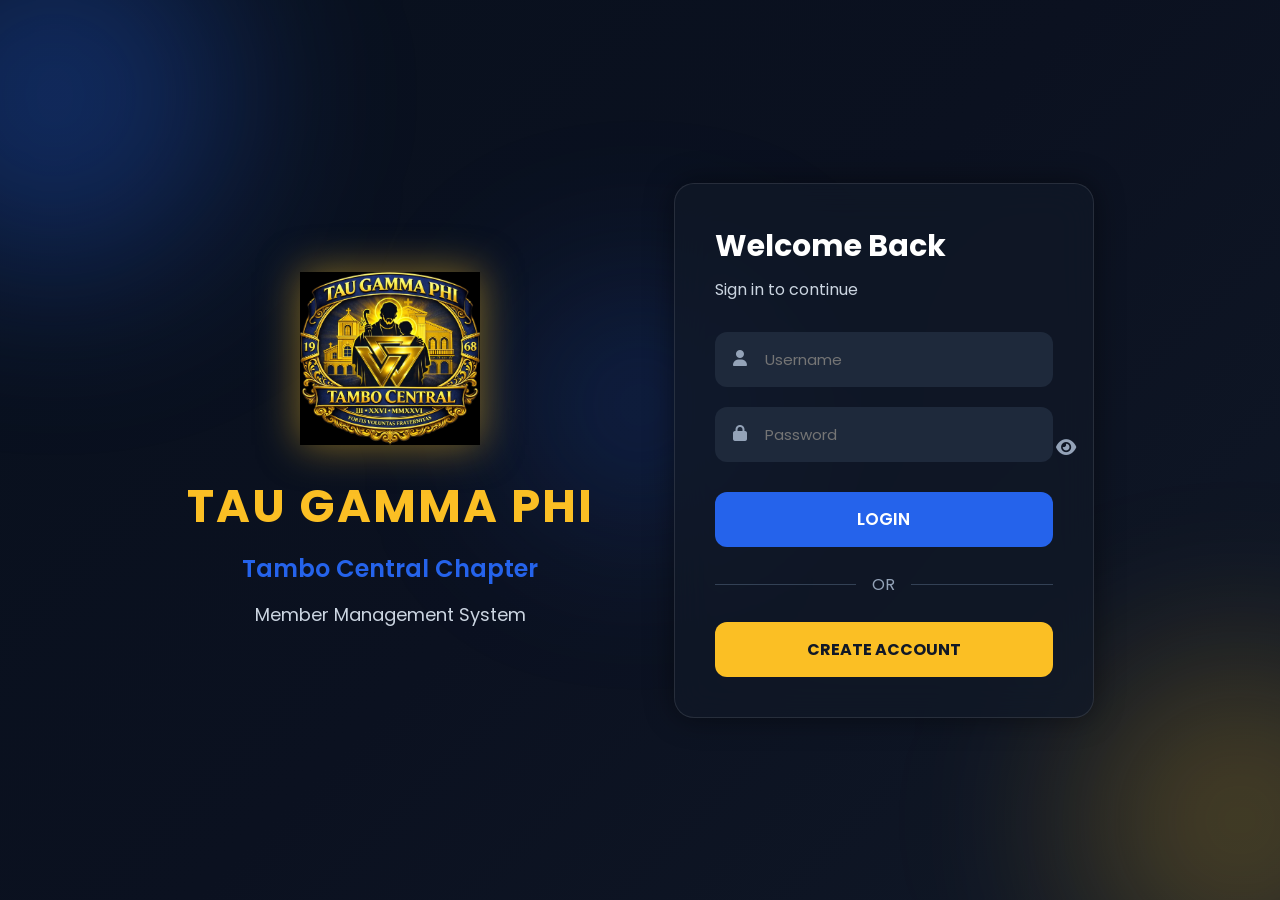
<file: index.html>
<!DOCTYPE html>
<html lang="en">
<head>

    <meta charset="UTF-8">
    <meta name="viewport" content="width=device-width, initial-scale=1.0">

    <title>Tau Gamma Phi Tambo Central Chapter Management System</title>

    <!-- Google Font -->
    <link href="https://fonts.googleapis.com/css2?family=Poppins:wght@300;400;500;600;700&display=swap" rel="stylesheet">

    <!-- Font Awesome -->
    <link rel="stylesheet"
    href="https://cdnjs.cloudflare.com/ajax/libs/font-awesome/6.7.2/css/all.min.css">

    <!-- CSS -->
    <link rel="stylesheet" href="assets/css/style.css">
    <link rel="stylesheet" href="assets/css/login.css">

</head>

<body>

<div class="background">

    <div class="circle circle1"></div>
    <div class="circle circle2"></div>
    <div class="circle circle3"></div>

</div>

<div class="container">

    <!-- Left Side -->

    <div class="left-side">

        <img src="assets/images/logo.png" class="logo">

        <h1>TAU GAMMA PHI</h1>

        <h2>Tambo Central Chapter</h2>

        <p>
            Member Management System
        </p>

    </div>

    <!-- Login Card -->

    <div class="login-card">

        <h3>Welcome Back</h3>

        <span>Sign in to continue</span>

        <form>

            <div class="input-box">

                <i class="fa-solid fa-user"></i>

                <input
                type="text"
                placeholder="Username">

            </div>

            <div class="input-box">

                <i class="fa-solid fa-lock"></i>

                <input
                type="password"
                id="password"
                placeholder="Password">

                <button
                type="button"
                class="eye-btn"
                onclick="togglePassword()">

                <i class="fa-solid fa-eye"></i>

                </button>

            </div>

            <button class="login-btn">

                LOGIN

            </button>

        </form>

        <div class="divider">

            OR

        </div>

        <a href="register.html" class="register-btn">

            CREATE ACCOUNT

        </a>

    </div>

</div>

<script src="assets/js/app.js"></script>

</body>
</html>
</file>
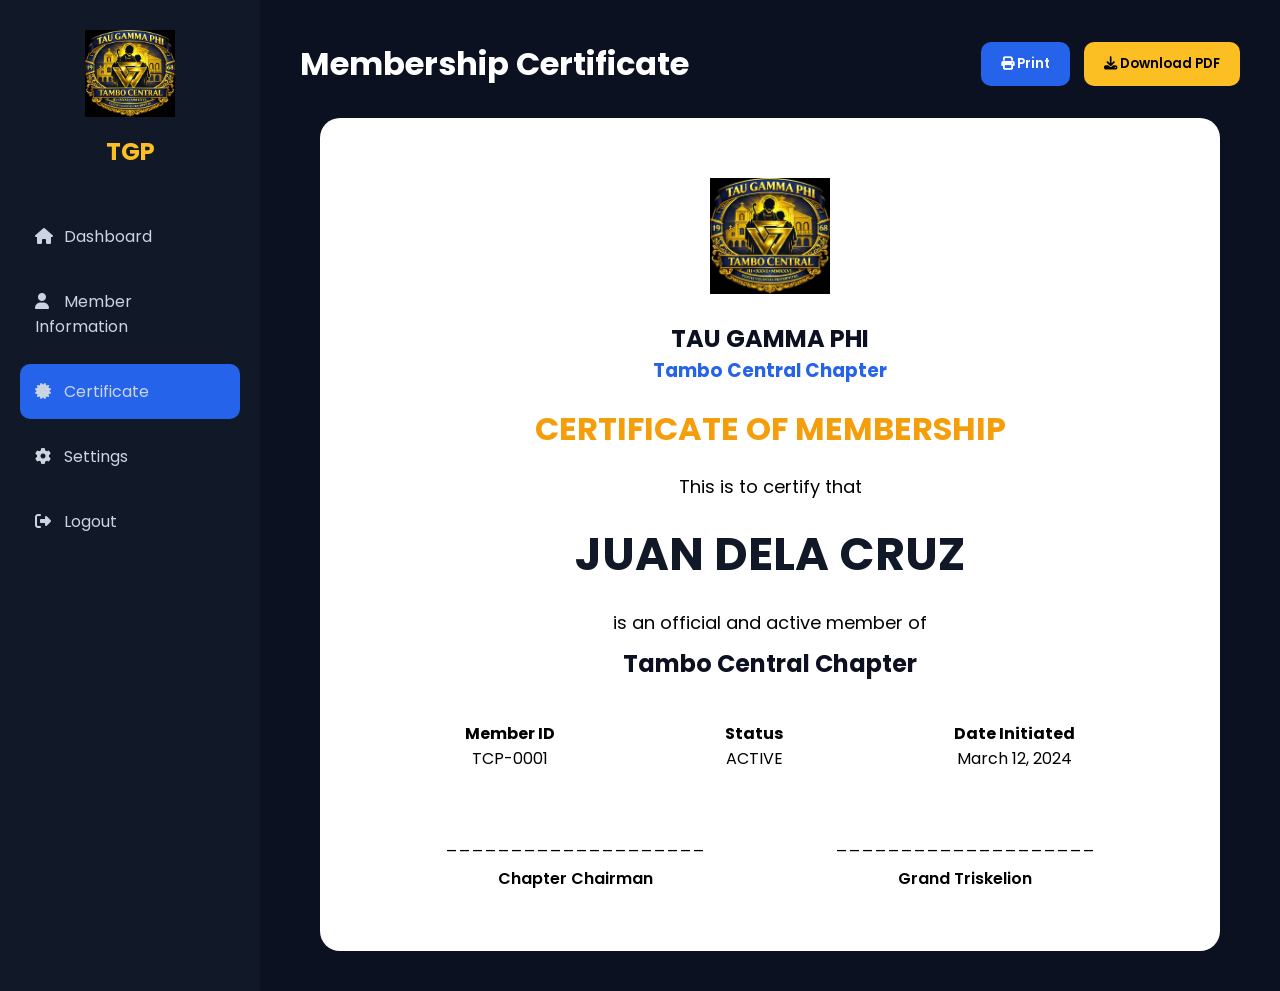
<file: certificate.html>
<!DOCTYPE html>
<html lang="en">

<head>

<meta charset="UTF-8">
<meta name="viewport" content="width=device-width, initial-scale=1.0">

<title>Membership Certificate</title>

<link href="https://fonts.googleapis.com/css2?family=Poppins:wght@300;400;500;600;700&display=swap" rel="stylesheet">

<link rel="stylesheet" href="https://cdnjs.cloudflare.com/ajax/libs/font-awesome/6.7.2/css/all.min.css">

<link rel="stylesheet" href="assets/css/style.css">
<link rel="stylesheet" href="assets/css/certificate.css">

</head>

<body>

<div class="dashboard">

<!-- Sidebar -->

<aside class="sidebar">

<div class="logo">

<img src="assets/images/logo.png" alt="Logo">

<h2>TGP</h2>

</div>

<ul>

<li onclick="location.href='dashboard.html'">
<i class="fa-solid fa-house"></i>
Dashboard
</li>

<li onclick="location.href='member.html'">
<i class="fa-solid fa-user"></i>
Member Information
</li>

<li class="active">
<i class="fa-solid fa-certificate"></i>
Certificate
</li>

<li onclick="location.href='settings.html'">
<i class="fa-solid fa-gear"></i>
Settings
</li>

<li onclick="location.href='index.html'">
<i class="fa-solid fa-right-from-bracket"></i>
Logout
</li>

</ul>

</aside>

<!-- Main -->

<main class="content">

<div class="top-bar">

<h1>Membership Certificate</h1>

<div class="actions">

<button class="print-btn" onclick="window.print()">
<i class="fa-solid fa-print"></i> Print
</button>

<button class="download-btn">
<i class="fa-solid fa-download"></i> Download PDF
</button>

</div>

</div>

<div class="certificate">

<img src="assets/images/logo.png" class="cert-logo">

<h2>TAU GAMMA PHI</h2>

<h3>Tambo Central Chapter</h3>

<h4>CERTIFICATE OF MEMBERSHIP</h4>

<p class="cert-text">

This is to certify that

</p>

<h1 class="member-name">

JUAN DELA CRUZ

</h1>

<p class="cert-text">

is an official and active member of

</p>

<h2 class="chapter">

Tambo Central Chapter

</h2>

<div class="details">

<div>

<strong>Member ID</strong>

<p>TCP-0001</p>

</div>

<div>

<strong>Status</strong>

<p>ACTIVE</p>

</div>

<div>

<strong>Date Initiated</strong>

<p>March 12, 2024</p>

</div>

</div>

<div class="signatures">

<div>

____________________

<p>Chapter Chairman</p>

</div>

<div>

____________________

<p>Grand Triskelion</p>

</div>

</div>

</div>

</main>

</div>

</body>

</html>
</file>
<file: assets/css/style.css>
/* ===========================
   GLOBAL STYLES
=========================== */

*{
    margin:0;
    padding:0;
    box-sizing:border-box;
    font-family:'Poppins',sans-serif;
}

:root{

    --primary:#2563EB;
    --primary-hover:#1D4ED8;

    --gold:#FBBF24;
    --gold-hover:#F59E0B;

    --background:#0B1120;
    --card:#111827;

    --white:#FFFFFF;
    --text:#CBD5E1;

}

html{
    scroll-behavior:smooth;
}

body{

    background:var(--background);

    color:var(--white);

    overflow:hidden;

}

a{

    text-decoration:none;

}

button{

    border:none;

    cursor:pointer;

    transition:.3s;

}

input{

    border:none;

    outline:none;

    font-size:15px;

}

/* ===========================
   BACKGROUND
=========================== */

.background{

    position:fixed;

    width:100%;
    height:100%;

    overflow:hidden;

    z-index:-2;

    background:
    linear-gradient(135deg,#08101d,#0B1120,#101827);

}

.circle{

    position:absolute;

    border-radius:50%;

    filter:blur(90px);

}

.circle1{

    width:350px;
    height:350px;

    background:#2563eb55;

    top:-80px;
    left:-120px;

}

.circle2{

    width:320px;
    height:320px;

    background:#fbbf2440;

    bottom:-80px;
    right:-120px;

}

.circle3{

    width:220px;
    height:220px;

    background:#2563eb40;

    top:45%;
    left:50%;

    transform:translate(-50%,-50%);

}

/* ===========================
   SCROLLBAR
=========================== */

::-webkit-scrollbar{

    width:8px;

}

::-webkit-scrollbar-thumb{

    background:var(--primary);

    border-radius:20px;

}

::-webkit-scrollbar-track{

    background:#0B1120;

}
</file>
<file: assets/css/login.css>
/* ===========================
   LOGIN PAGE
=========================== */

.container{

    width:100%;
    min-height:100vh;

    display:flex;
    justify-content:center;
    align-items:center;
    gap:80px;

    padding:40px;

}

/* LEFT SIDE */

.left-side{

    text-align:center;

    animation:fadeLeft 1s ease;

}

.logo{

    width:180px;
    margin-bottom:20px;

    filter:drop-shadow(0 0 20px rgba(251,191,36,.5));

}

.left-side h1{

    font-size:46px;
    color:var(--gold);
    font-weight:700;
    letter-spacing:2px;

}

.left-side h2{

    margin-top:10px;
    font-size:24px;
    color:var(--primary);
    font-weight:600;

}

.left-side p{

    margin-top:15px;
    color:var(--text);
    font-size:18px;

}

/* LOGIN CARD */

.login-card{

    width:420px;

    padding:40px;

    background:rgba(17,24,39,.75);

    border:1px solid rgba(255,255,255,.1);

    backdrop-filter:blur(18px);

    border-radius:20px;

    box-shadow:
    0 0 30px rgba(0,0,0,.45);

    animation:fadeRight 1s ease;

}

.login-card h3{

    font-size:30px;
    margin-bottom:8px;

}

.login-card span{

    color:var(--text);
    display:block;
    margin-bottom:30px;

}

/* INPUT */

.input-box{

    position:relative;

    margin-bottom:20px;

}

.input-box input{

    width:100%;

    height:55px;

    background:#1E293B;

    color:white;

    border-radius:12px;

    padding-left:50px;
    padding-right:50px;

    transition:.3s;

}

.input-box input:focus{

    border:2px solid var(--primary);

}

.input-box i{

    position:absolute;

    top:18px;
    left:18px;

    color:#94A3B8;

}

/* SHOW PASSWORD */

.eye-btn{

    position:absolute;

    right:15px;
    top:14px;

    background:none;

    color:#94A3B8;

    font-size:18px;

}

.eye-btn:hover{

    color:white;

}

/* LOGIN BUTTON */

.login-btn{

    width:100%;

    height:55px;

    background:var(--primary);

    color:white;

    border-radius:12px;

    font-size:17px;

    font-weight:600;

    margin-top:10px;

}

.login-btn:hover{

    background:var(--primary-hover);

    transform:translateY(-3px);

    box-shadow:0 10px 25px rgba(37,99,235,.35);

}

/* DIVIDER */

.divider{

    margin:25px 0;

    text-align:center;

    color:#94A3B8;

    position:relative;

}

.divider::before{

    content:"";

    position:absolute;

    left:0;

    top:50%;

    width:42%;

    height:1px;

    background:#334155;

}

.divider::after{

    content:"";

    position:absolute;

    right:0;

    top:50%;

    width:42%;

    height:1px;

    background:#334155;

}

/* REGISTER BUTTON */

.register-btn{

    display:block;

    width:100%;

    text-align:center;

    background:var(--gold);

    color:#111827;

    padding:15px;

    border-radius:12px;

    font-weight:700;

    transition:.3s;

}

.register-btn:hover{

    background:var(--gold-hover);

    transform:translateY(-3px);

    box-shadow:0 10px 25px rgba(251,191,36,.35);

}

/* ANIMATION */

@keyframes fadeLeft{

    from{

        opacity:0;

        transform:translateX(-80px);

    }

    to{

        opacity:1;

        transform:translateX(0);

    }

}

@keyframes fadeRight{

    from{

        opacity:0;

        transform:translateX(80px);

    }

    to{

        opacity:1;

        transform:translateX(0);

    }

}

/* MOBILE */

@media(max-width:900px){

    .container{

        flex-direction:column;

        gap:40px;

    }

    .logo{

        width:130px;

    }

    .left-side h1{

        font-size:32px;

    }

    .left-side h2{

        font-size:18px;

    }

    .login-card{

        width:100%;
        max-width:400px;

    }

}

@media(max-width:480px){

    .container{

        padding:20px;

    }

    .login-card{

        padding:25px;

    }

}
</file>
<file: assets/css/certificate.css>
/* Certificate styles */
.dashboard{
display:flex;
min-height:100vh;
background:#0B1120;
}

/* Sidebar */

.sidebar{
width:260px;
background:#111827;
padding:30px 20px;
}

.logo{
text-align:center;
margin-bottom:40px;
}

.logo img{
width:90px;
}

.logo h2{
color:#FBBF24;
margin-top:10px;
}

.sidebar ul{
list-style:none;
}

.sidebar li{
padding:15px;
margin-bottom:10px;
border-radius:10px;
cursor:pointer;
transition:.3s;
color:#CBD5E1;
}

.sidebar li:hover,
.sidebar .active{
background:#2563EB;
}

.sidebar i{
width:25px;
}

/* Content */

.content{
flex:1;
padding:40px;
}

.top-bar{
display:flex;
justify-content:space-between;
align-items:center;
margin-bottom:30px;
}

.actions button{
padding:12px 20px;
border:none;
border-radius:10px;
cursor:pointer;
margin-left:10px;
font-weight:600;
}

.print-btn{
background:#2563EB;
color:white;
}

.download-btn{
background:#FBBF24;
color:black;
}

/* Certificate */

.certificate{

background:white;

color:black;

padding:60px;

border-radius:20px;

max-width:900px;

margin:auto;

text-align:center;

}

.cert-logo{

width:120px;

margin-bottom:20px;

}

.certificate h2{

color:#0B1120;

}

.certificate h3{

color:#2563EB;

margin-bottom:20px;

}

.certificate h4{

font-size:32px;

margin:20px 0;

color:#F59E0B;

}

.member-name{

font-size:46px;

margin:20px 0;

color:#111827;

text-transform:uppercase;

}

.cert-text{

font-size:18px;

margin:10px 0;

}

.chapter{

margin-bottom:40px;

}

.details{

display:flex;

justify-content:space-around;

margin-top:40px;

margin-bottom:60px;

}

.signatures{

display:flex;

justify-content:space-around;

margin-top:50px;

}

.signatures p{

margin-top:10px;

font-weight:600;

}

@media(max-width:900px){

.sidebar{
display:none;
}

.details,
.signatures{
flex-direction:column;
gap:30px;
}

.certificate{
padding:30px;
}

.member-name{
font-size:30px;
}

}
</file>
